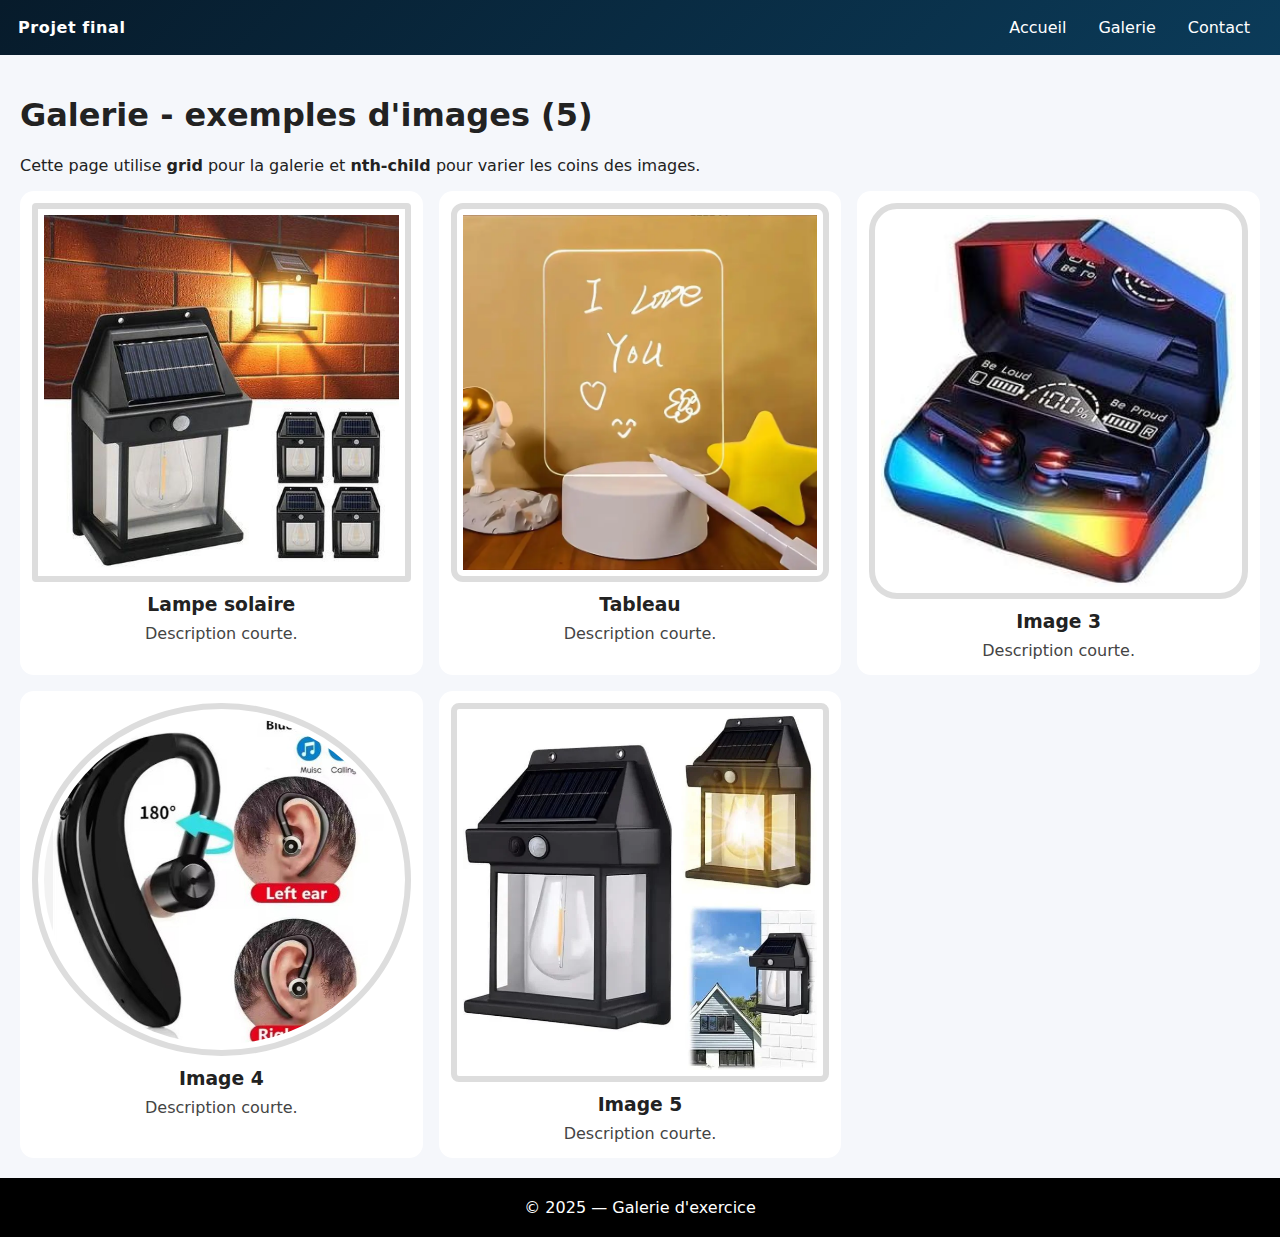
<file: index.html>
<html lang="fr">
<head>
  <meta charset="utf-8">
  <meta name="viewport" content="width=device-width,initial-scale=1">
  <title>Index</title>
  <link rel="stylesheet" href="css/myStyle.css">
</head>
<body>
  <a class="skip-link" href="#main">Aller au contenu principal</a>
  <header>
    <nav class="nav" aria-label="Navigation principale">
      <div class="brand">Projet final</div>
      <ul>
        <li><a href="index.html">Accueil</a></li>
        <li><a href="galerie.html">Galerie</a></li>
        <li><a href="contact.html">Contact</a></li>
      </ul>
    </nav>
  </header>
  <main id="main">
    <h1>Galerie - exemples d'images (5)</h1>
    <p>Cette page utilise <strong>grid</strong> pour la galerie et <strong>nth-child</strong> pour varier les coins des images.</p>

    <section class="gallery" aria-label="Galerie d'images">
      <article class="card">
        <img src="images/1.jpg" alt="Lampe">
        <h3>Lampe solaire</h3>
        <p>Description courte.</p>
      </article>

      <article class="card">
        <img src="images/2.webp" alt="">
        <h3>Tableau</h3>
        <p>Description courte.</p>
      </article>

      <article class="card">
        <img src="images/b.jpg" alt="Illustration turquoise 3">
        <h3>Image 3</h3>
        <p>Description courte.</p>
      </article>

      <article class="card">
        <img src="images/orei.jpg" alt="Illustration abricot 4">
        <h3>Image 4</h3>
        <p>Description courte.</p>
      </article>

      <article class="card">
        <img src="images/t.webp" alt="Illustration verte 5">
        <h3>Image 5</h3>
        <p>Description courte.</p>
      </article>
    </section>
  </main>
  <footer>
    &copy; 2025 — Galerie d'exercice
  </footer>
</body>
</html>
</file>
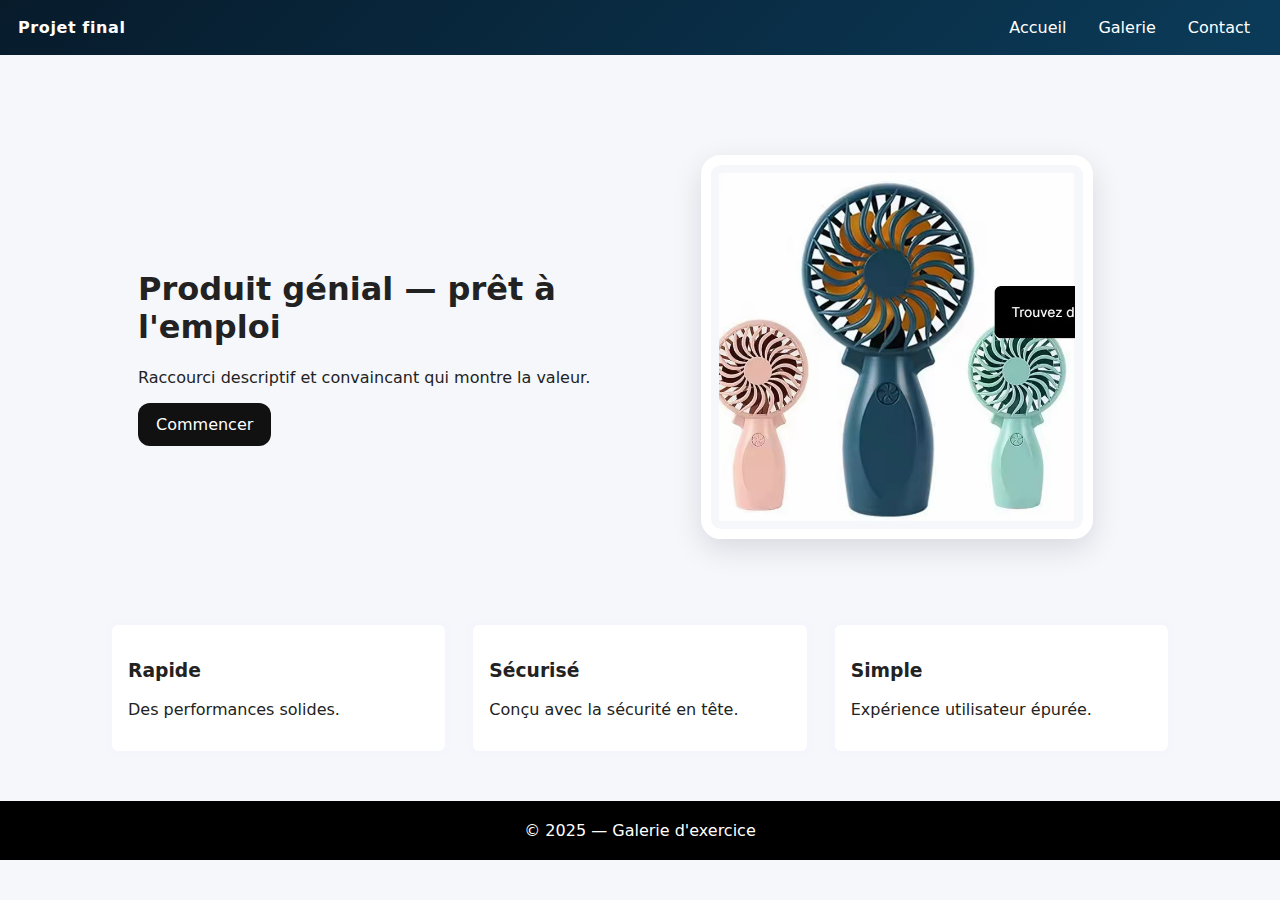
<file: contact.html>
<!DOCTYPE html>
<html lang="fr">
<head>
  <meta charset="utf-8">
  <meta name="viewport" content="width=device-width,initial-scale=1">
  <title>Contact</title>
  <link rel="stylesheet" href="css/myStyle.css">
</head>
<body>
  <a class="skip-link" href="#main">Aller au contenu principal</a>
  <header>
    <nav class="nav" aria-label="Navigation principale">
      <div class="brand">Projet final</div>
      <ul>
        <li><a href="index.html">Accueil</a></li>
        <li><a href="galerie.html">Galerie</a></li>
        <li><a href="contact.html">Contact</a></li>
      </ul>
    </nav>
  </header>

  <main id="main">
    <section class="hero">
      <div class="left">
        <h1>Produit génial — prêt à l'emploi</h1>
        <p>Raccourci descriptif et convaincant qui montre la valeur.</p>
        <a class="cta" href="#">Commencer</a>
      </div>
      <div class="right">
        <img src="images/ven.jpg" alt="Image produit">
      </div>
    </section>

    <section class="features" aria-label="Fonctionnalités">
      <div class="feature"><h3>Rapide</h3><p>Des performances solides.</p></div>
      <div class="feature"><h3>Sécurisé</h3><p>Conçu avec la sécurité en tête.</p></div>
      <div class="feature"><h3>Simple</h3><p>Expérience utilisateur épurée.</p></div>
    </section>
  </main>
  <footer>
    &copy; 2025 — Galerie d'exercice
  </footer>
</body>
</html>
</file>
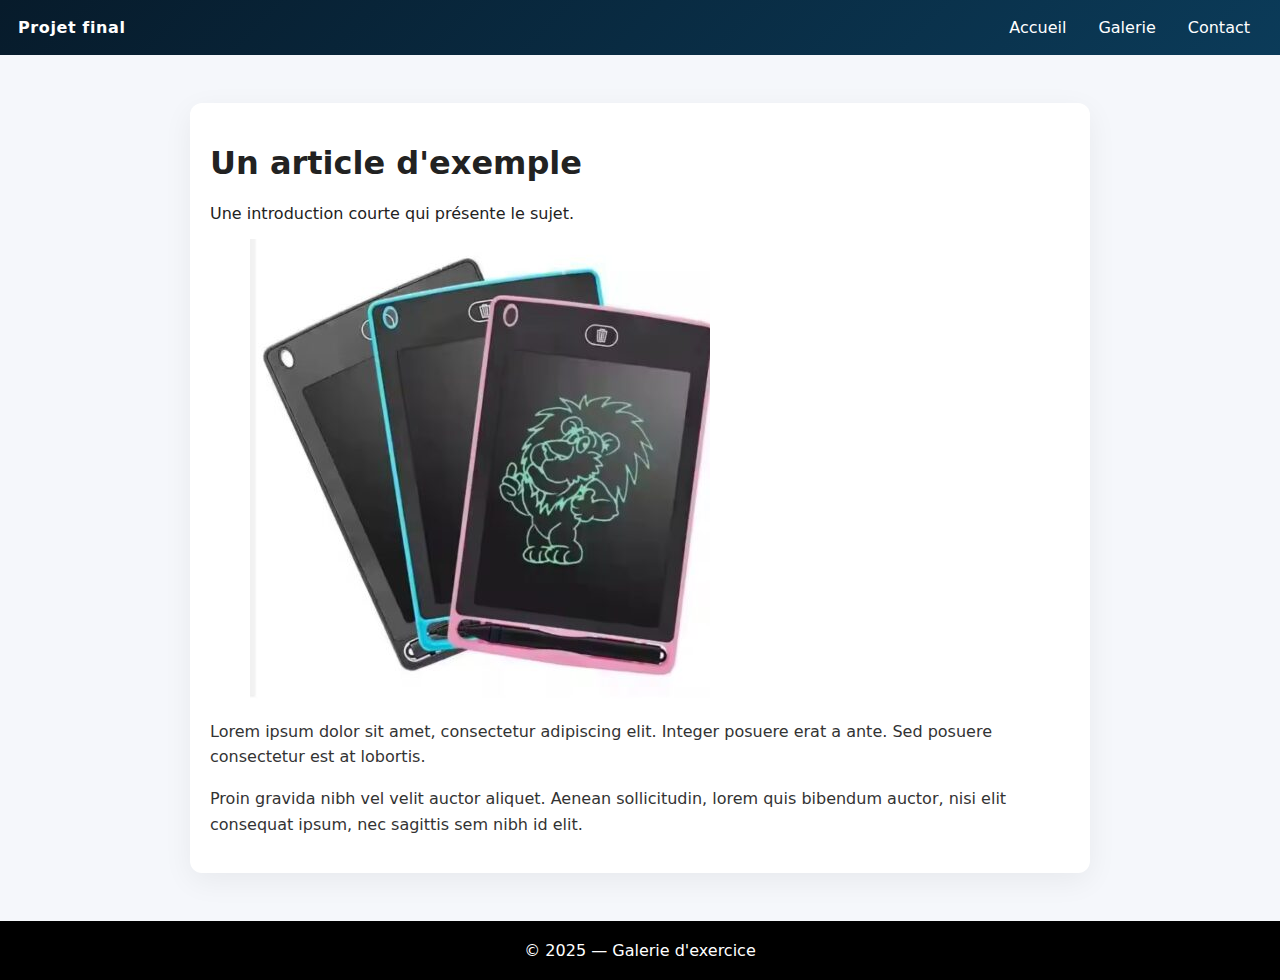
<file: galerie.html>
<!DOCTYPE html>
<html lang="fr">
<head>
  <meta charset="utf-8">
  <meta name="viewport" content="width=device-width,initial-scale=1">
  <title>Galerie</title>
  <link rel="stylesheet" href="css/myStyle.css">
</head>
<body>
  <a class="skip-link" href="#content">Aller au contenu principal</a>
  <header>
    <nav class="nav" aria-label="Navigation principale">
      <div class="brand">Projet final</div>
      <ul>
        <li><a href="index.html">Accueil</a></li>
        <li><a href="galerie.html">Galerie</a></li>
        <li><a href="contact.html">Contact</a></li>
      </ul>
    </nav>
  </header>
  <main id="content">
    <div class="container">
      <h1>Un article d'exemple</h1>
      <p>Une introduction courte qui présente le sujet.</p>
      <figure>
        <img src="images/tab.jpg" alt="Illustration article">
      </figure>

      <article>
        <p>Lorem ipsum dolor sit amet, consectetur adipiscing elit. Integer posuere erat a ante. Sed posuere consectetur est at lobortis.</p>
        <p>Proin gravida nibh vel velit auctor aliquet. Aenean sollicitudin, lorem quis bibendum auctor, nisi elit consequat ipsum, nec sagittis sem nibh id elit.</p>
      </article>
    </div>
  </main>
  <footer>
    &copy; 2025 — Galerie d'exercice
  </footer>
</body>

</html>
</file>
<file: css/myStyle.css>
:root{ --gap:16px; --card-bg:#111; --accent:#ff6b6b }
    html,body{height:100%;margin:0;font-family:system-ui,Segoe UI,Roboto,"Helvetica Neue",Arial}
    a.skip-link{position:absolute;left:-9999px;top:auto;background:#000;color:#fff;padding:8px 12px;border-radius:6px;z-index:9999}
    a.skip-link:focus{left:16px;top:16px;box-shadow:0 6px 18px rgba(0,0,0,.35);}

    header{background:linear-gradient(135deg,#071b2b,#0b3b59);color:#fff;padding:18px}
    .nav{display:flex;gap:12px;align-items:center;justify-content:space-between}
    .nav .brand{font-weight:700;letter-spacing:.6px}
    .nav ul{display:flex;gap:8px;list-style:none;padding:0;margin:0}
    .nav a{color:#fff;text-decoration:none;padding:8px 12px;border-radius:8px;transition:transform .22s ease,background .22s}
    .nav a:hover{transform:translateY(-3px);background:rgba(255,255,255,.06)}

    main{padding:20px}
    .gallery{display:grid;grid-template-columns:repeat(3,1fr);gap:var(--gap)}
    @media (max-width:800px){.gallery{grid-template-columns:repeat(2,1fr)}}
    @media (max-width:480px){.gallery{grid-template-columns:1fr}}

    .card{background:#fff;padding:12px;border-radius:14px;display:flex;flex-direction:column;align-items:center}
    .card img{width:100%;height:auto;display:block;box-sizing:border-box;border:6px solid #ddd;padding:6px;border-radius:12px}
    /* nth-child différent pour chaque image */
    .gallery .card:nth-child(1) img{border-radius:4px}
    .gallery .card:nth-child(2) img{border-radius:12px}
    .gallery .card:nth-child(3) img{border-radius:28px}
    .gallery .card:nth-child(4) img{border-radius:50%}
    .gallery .card:nth-child(5) img{border-radius:8px}

    .card h3{margin:12px 0 6px 0}
    .card p{margin:0;color:#444}

    footer{padding:20px;text-align:center;color:#fff;background-color: #000;}
    /*Css de la page contact*/
    body{margin:0;font-family:system-ui,Segoe UI,Roboto,Arial;background:linear-gradient(180deg,#f8fafc,#eef2ff)}
    a.skip-link{position:absolute;left:-9999px}
    a.skip-link:focus{position:fixed;left:12px;top:12px;padding:8px;background:#111;color:#fff;border-radius:6px}

    .hero{display:flex;align-items:center;gap:24px;padding:48px;max-width:1100px;margin:32px auto}
    .hero .left{flex:1}
    .hero .right{flex:1;display:flex;justify-content:center}

    .cta{display:inline-block;background:#111;color:#fff;padding:12px 18px;border-radius:12px;text-decoration:none;transition:transform .25s ease}
    .cta:hover{transform:translateY(-6px) scale(1.02)}

    .right img{width:80%;border:10px solid #fff;padding:8px;border-radius:20px;box-shadow:0 10px 30px rgba(2,6,23,.12)}

    .features{display:grid;grid-template-columns:repeat(3,1fr);gap:16px;max-width:1100px;margin:24px auto;padding:0 16px}
    .feature{background:#fff;padding:16px;border-radius:12px;border:6px solid #f4f6fb}
    @media (max-width:900px){.hero{flex-direction:column}.features{grid-template-columns:repeat(2,1fr)}}
    @media (max-width:600px){.features{grid-template-columns:1fr}}

    /* Css de la page Galerie*/
     *{box-sizing:border-box}
    body{margin:0;font-family:system-ui,Segoe UI,Roboto,Arial;background:#f5f7fb;color:#222}

    a.skip-link{position:absolute;left:-9999px}
    a.skip-link:focus{left:12px;top:12px;background:#222;color:#fff;padding:8px;border-radius:6px}

    .topbar{display:flex;align-items:center;justify-content:space-between;padding:12px 20px;background:#fff;border-bottom:1px solid #e6e9ef}
    .topbar nav{display:flex;gap:12px}
    .topbar a{padding:8px 10px;text-decoration:none;border-radius:8px}
    .topbar a:hover{background:#eef3ff;transform:scale(1.03);transition:transform .25s ease}

    .container{max-width:900px;margin:28px auto;padding:20px;background:#fff;border-radius:12px;box-shadow:0 8px 30px rgba(2,6,23,.06)}
    article img{width:100%;height:auto;border:8px solid #f0f0f0;padding:6px;border-radius:16px;display:block}
    article p{line-height:1.6;color:#333}
</file>
